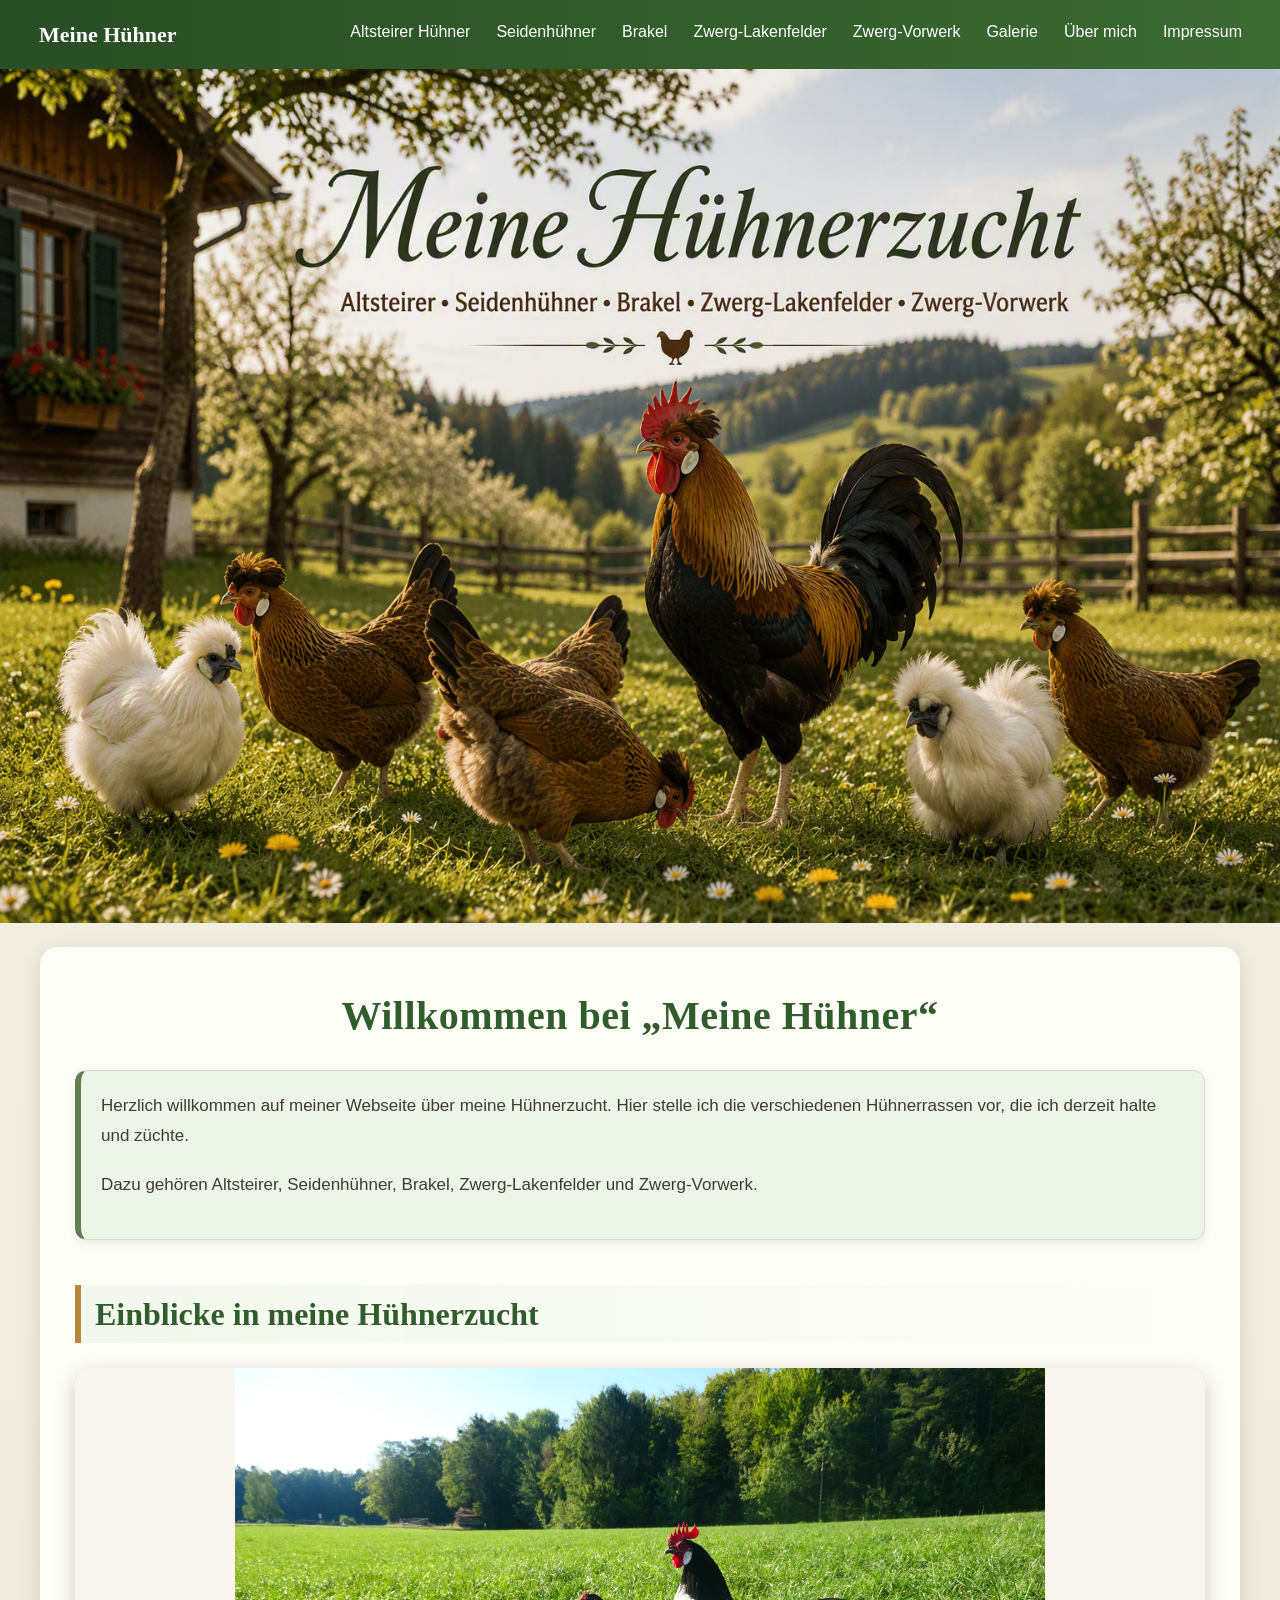
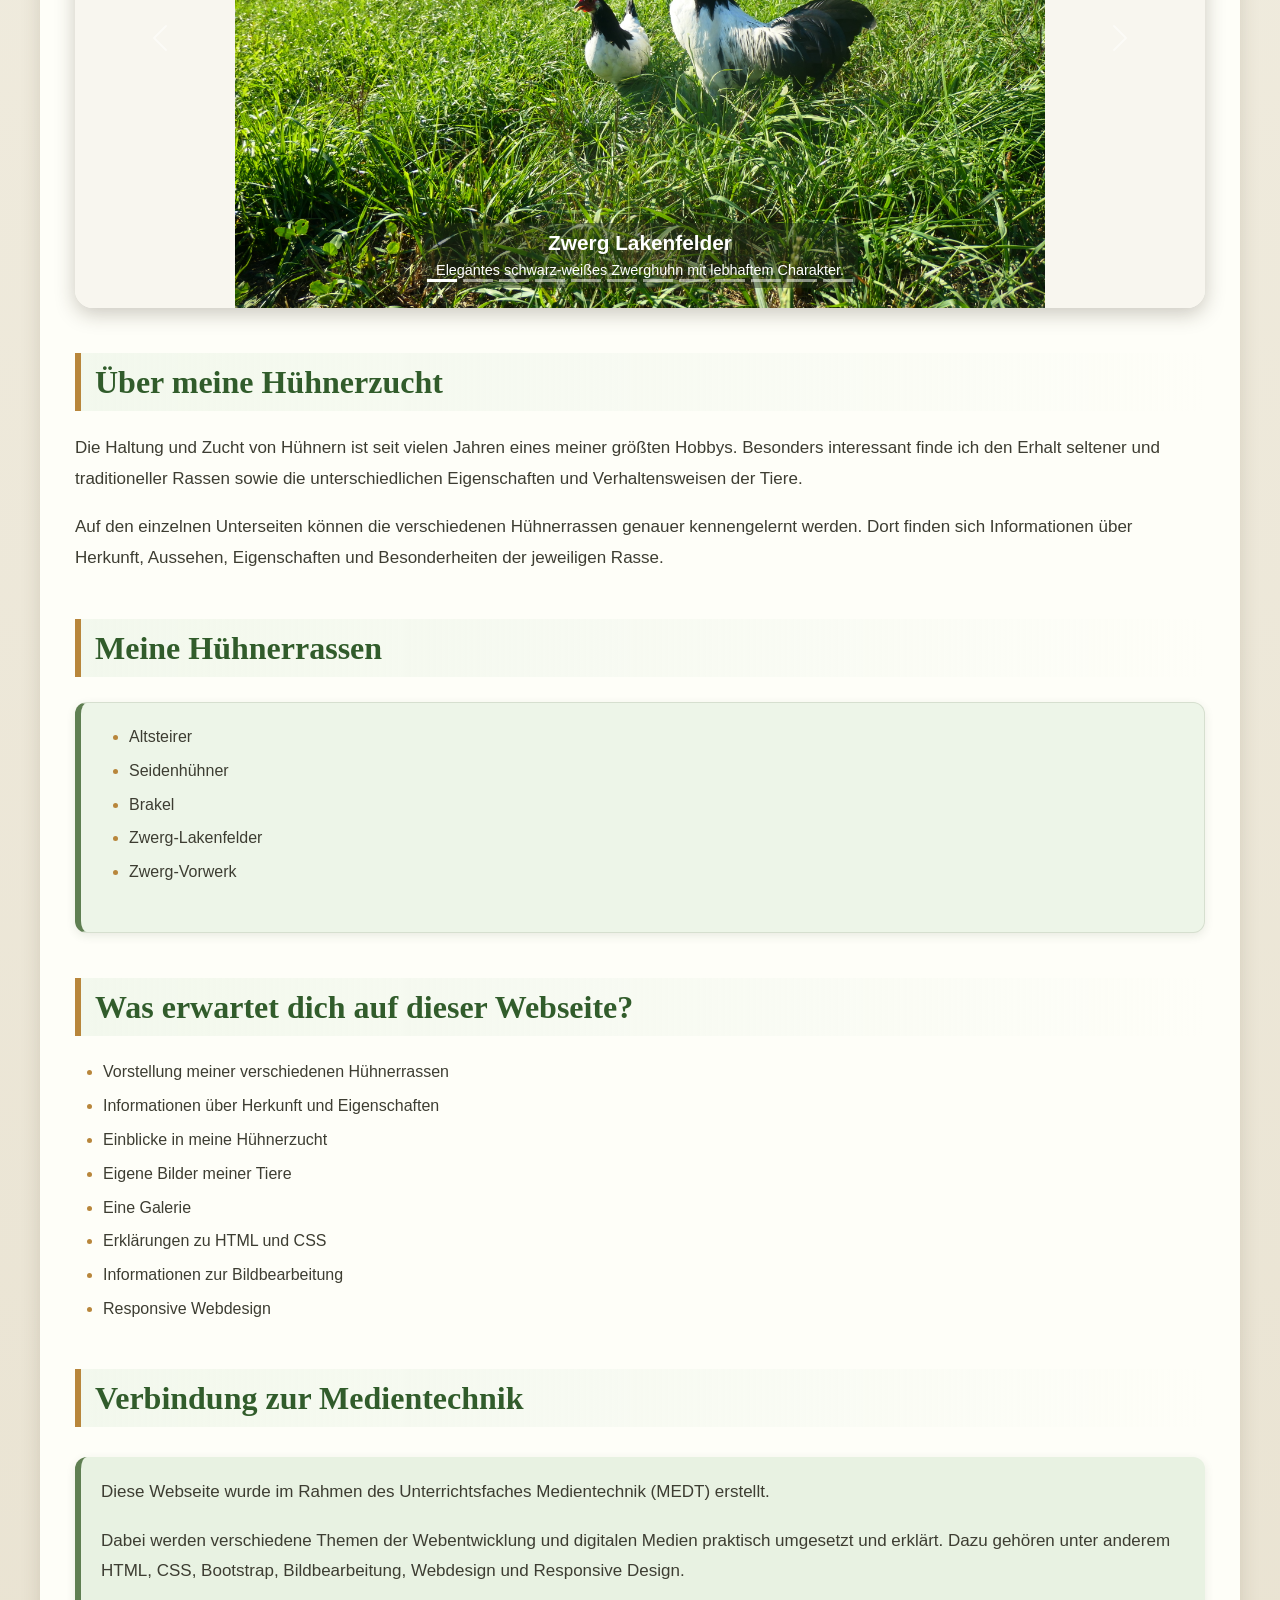
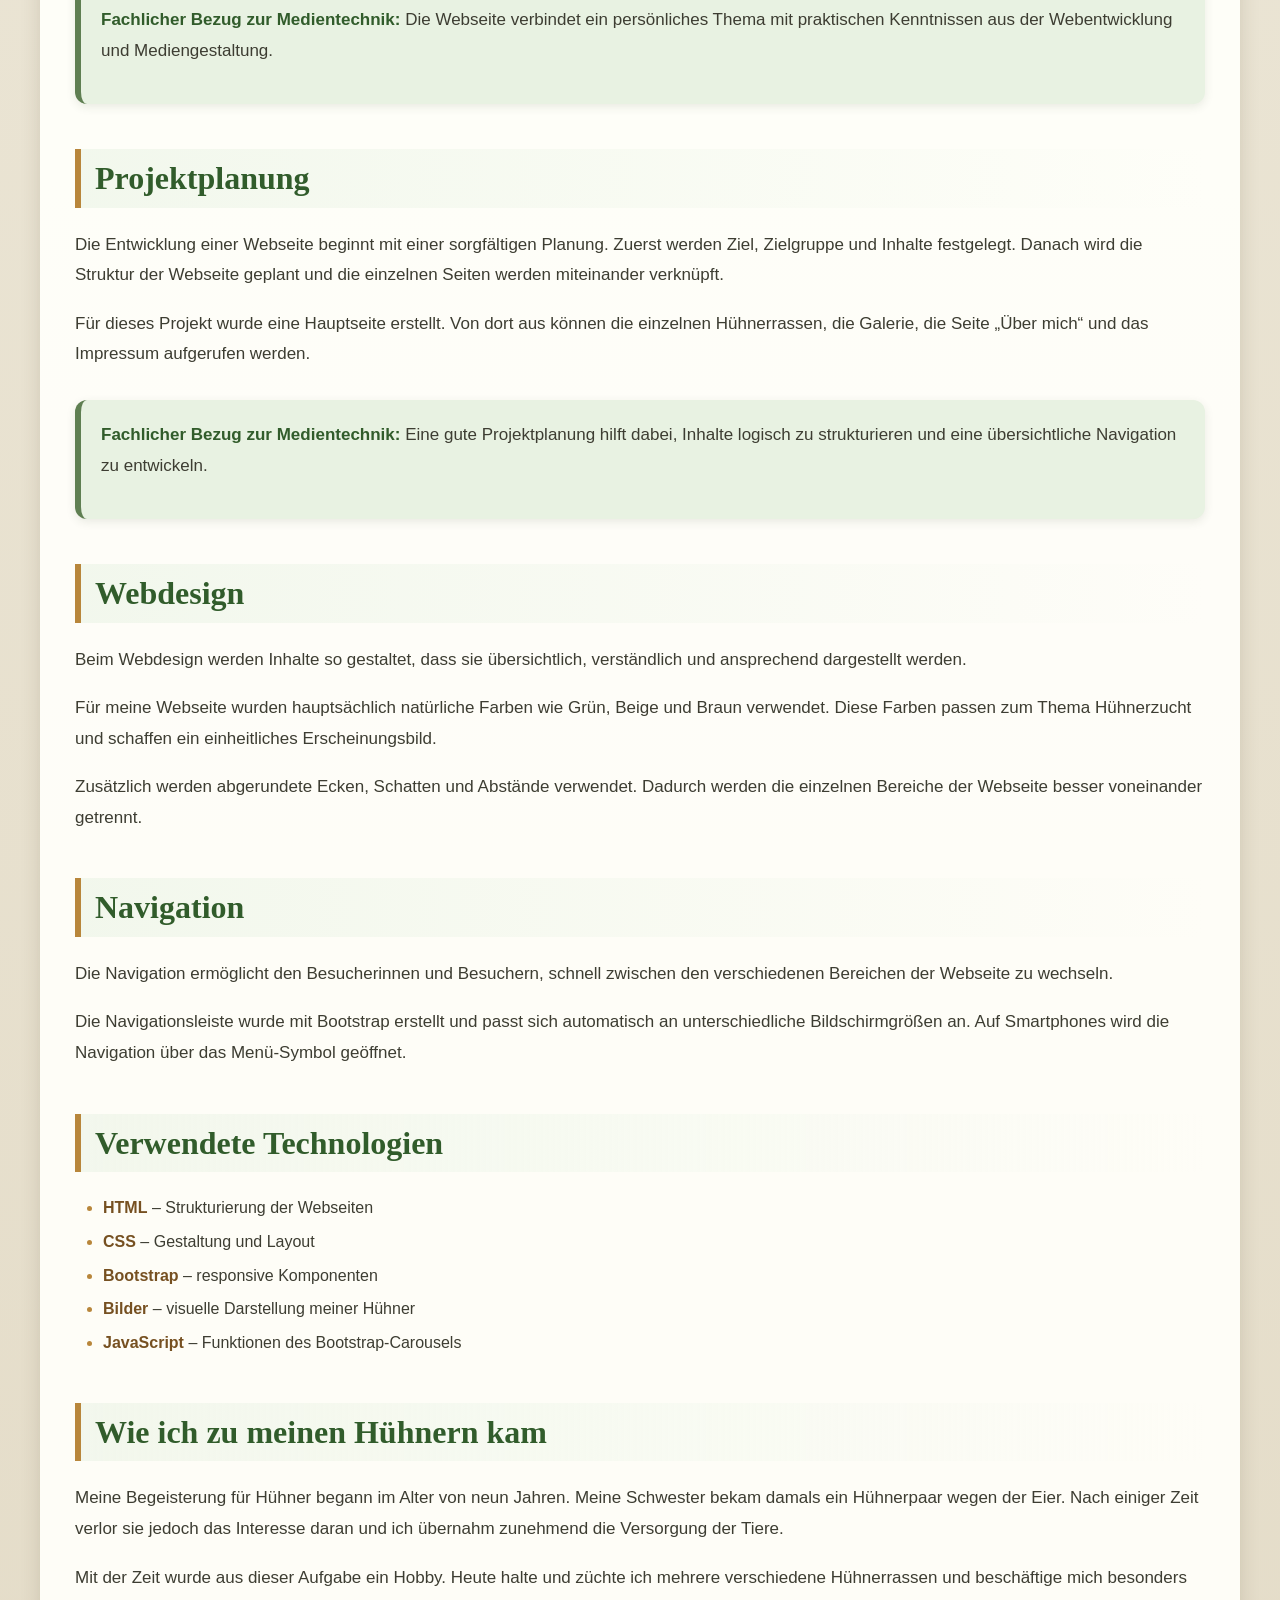
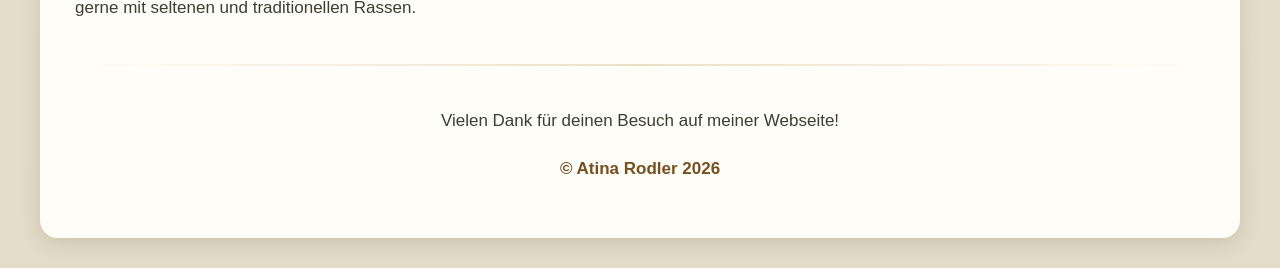
<file: index.html>
<!DOCTYPE html>
<html lang="de">

<head>

    <meta charset="UTF-8">

    <meta name="viewport" content="width=device-width, initial-scale=1">

    <title>Meine Hühnerzucht</title>

    <!-- Favicon -->
    <link rel="icon" type="image/png" href="favicon.png">
    
    <!-- Bootstrap -->
    <link
        href="https://cdn.jsdelivr.net/npm/bootstrap@5.0.2/dist/css/bootstrap.min.css"
        rel="stylesheet">

    <!-- Eigene CSS-Datei -->
    <link rel="stylesheet" href="resources/styles.css">

</head>


<body>


<!-- ========================================
     NAVIGATION
     ======================================== -->

<nav class="navbar navbar-expand-lg navbar-dark custom-navbar">

    <div class="container-fluid">

        <a class="navbar-brand" href="index.html">
            Meine Hühner
        </a>


        <button class="navbar-toggler"
                type="button"
                data-bs-toggle="collapse"
                data-bs-target="#navbarNav"
                aria-controls="navbarNav"
                aria-expanded="false"
                aria-label="Navigation öffnen">

            <span class="navbar-toggler-icon"></span>

        </button>


        <div class="collapse navbar-collapse" id="navbarNav">

            <ul class="navbar-nav ms-auto">

                <li class="nav-item">
                    <a class="nav-link" href="./html/altsteirer.html">
                        Altsteirer Hühner
                    </a>
                </li>

                <li class="nav-item">
                    <a class="nav-link" href="./html/seidenhühner.html">
                        Seidenhühner
                    </a>
                </li>

                <li class="nav-item">
                    <a class="nav-link" href="./html/brakel.html">
                        Brakel
                    </a>
                </li>

                <li class="nav-item">
                    <a class="nav-link" href="./html/zwergLakenfelder.html">
                        Zwerg-Lakenfelder
                    </a>
                </li>

                <li class="nav-item">
                    <a class="nav-link" href="./html/zwergVorwerk.html">
                        Zwerg-Vorwerk
                    </a>
                </li>

                <li class="nav-item">
                    <a class="nav-link" href="./html/galerie.html">
                        Galerie
                    </a>
                </li>

                <li class="nav-item">
                    <a class="nav-link" href="./html/ueberMich.html">
                        Über mich
                    </a>
                </li>

                <li class="nav-item">
                    <a class="nav-link" href="./html/impressum.html">
                        Impressum
                    </a>
                </li>

            </ul>

        </div>

    </div>

</nav>


<!-- ========================================
     BANNER
     ======================================== -->

<div class="hero">

    <img src="./Bilder/Banner.png"
         alt="Banner meiner Hühnerzucht">

</div>


<!-- ========================================
     HAUPTINHALT
     ======================================== -->

<div class="container mt-4">


    <!-- ====================================
         WILLKOMMEN
         ==================================== -->

    <h1>Willkommen bei „Meine Hühner“</h1>

    <div class="info-box">

        <p>
            Herzlich willkommen auf meiner Webseite über meine Hühnerzucht.
            Hier stelle ich die verschiedenen Hühnerrassen vor, die ich
            derzeit halte und züchte.
        </p>

        <p>
            Dazu gehören Altsteirer, Seidenhühner, Brakel,
            Zwerg-Lakenfelder und Zwerg-Vorwerk.
        </p>

    </div>


    <!-- ====================================
         CAROUSEL
         ==================================== -->

    <h2>Einblicke in meine Hühnerzucht</h2>


    <div id="carouselExample"
         class="carousel slide carousel-fade"
         data-bs-ride="carousel">


        <div class="carousel-inner">


            <div class="carousel-item active">

                <img src="./Bilder/P1038031.JPG"class="d-block w-100"alt="Zwerg Lakenfelder Huhn">
                    <div class="carousel-caption">
                    <h5>Zwerg Lakenfelder</h5>
                    <p>Elegantes schwarz-weißes Zwerghuhn mit lebhaftem Charakter.</p>
                    </div>
            </div>


            <div class="carousel-item">

                <img src="./Bilder/P1038050.JPG"class="d-block w-100"alt="Zwerg Vorwerk Huhn">
                        <div class="carousel-caption">
                        <h5>Zwerg Vorwerk</h5>
                        <p>Robuste und zutrauliche Rasse mit goldgelbem Gefieder.</p>
                        </div>
            </div>

            <div class="carousel-item">

                <img src="./Bilder/P1038077.JPG"class="d-block w-100"alt="Altsteirer Glucke">
                    <div class="carousel-caption">
                    <h5>Altsteirer Glucke</h5>
                    <p>Fürsorgliche Mutter mit natürlichem Brut- und Führungsverhalten.</p>
                    </div>
            </div>

            <div class="carousel-item">

                <img src="./Bilder/P1038088.JPG"class="d-block w-100"alt="Altsteirer Hahn">
                    <div class="carousel-caption">
                    <h5>Altsteirer Hahn</h5>
                    <p>Wachsamer Freilandhahn einer alten österreichischen Hühnerrasse.</p>
                    </div>
             </div>

            
            <div class="carousel-item">

                <img src="./Bilder/P1038093.JPG"class="d-block w-100"alt="Seidenhuhn Küken mit Altsteirer Küken">
                    <div class="carousel-caption">
                    <h5>Kükenschar</h5>
                    <p>Seidenhuhn- und Altsteirerküken wachsen gemeinsam auf.</p>
                    </div>
            </div>


            <div class="carousel-item">

                <img src="./Bilder/P1038113.JPG"class="d-block w-100"alt="4 Tage alte Küken">
                    <div class="carousel-caption">
                    <h5>4 Tage alte Küken</h5>
                    <p>Neugierig erkunden die Küken ihre Umgebung.</p>
                    </div>
            </div>

            
            <div class="carousel-item">

                <img src="./Bilder/P1038091.JPG"class="d-block w-100"alt="Brakel Hahn">
                    <div class="carousel-caption">
                    <h5>Brakel Hahn</h5>
                    <p>Aktiver und eleganter Hahn mit typischer Brakelzeichnung.</p>
                    </div>
            </div>

            
            <div class="carousel-item">

                <img src="./Bilder/P1038121.JPG"class="d-block w-100"alt="4 Tage alte Küken auf der Wiese">
                    <div class="carousel-caption">
                    <h5>Erste Ausflüge</h5>
                    <p>Schon nach wenigen Tagen genießen die Küken die frische Wiese.</p>
                    </div>
            </div>


            <div class="carousel-item">

                <img src="./Bilder/P1038161.JPG"class="d-block w-100"alt="Brakel Henne">
                    <div class="carousel-caption">
                    <h5>Brakel Henne</h5>
                    <p>Lebhafte Landhuhnrasse mit guter Legeleistung.</p>
                    </div>
            </div>


            <div class="carousel-item">

                <img src="./Bilder/Brakel-Küken.png"class="d-block w-100"alt="Brakel Küken">
                    <div class="carousel-caption">
                    <h5>Brakel Küken</h5>
                    <p>Die typischen Farben und Zeichnungen zeigen sich bereits früh.</p>
                    </div>
            </div>


            <div class="carousel-item">

                <img src="./Bilder/Altseirer Küken.png"class="d-block w-100"alt="Altsteirer Küken">
                    <div class="carousel-caption">
                    <h5>Altsteirer Küken</h5>
                    <p>Junge Altsteirer mit ihrem charakteristischen braunen Flaumkleid.</p>
                    </div>
            </div>

        </div>


        <!-- ZURÜCK -->

        <button class="carousel-control-prev"
                type="button"
                data-bs-target="#carouselExample"
                data-bs-slide="prev">

            <span class="carousel-control-prev-icon"></span>

        </button>


        <!-- VOR -->

        <button class="carousel-control-next"
                type="button"
                data-bs-target="#carouselExample"
                data-bs-slide="next">

            <span class="carousel-control-next-icon"></span>

        </button>


        <!-- INDICATORS -->

        <div class="carousel-indicators">

            <button data-bs-target="#carouselExample"
                    data-bs-slide-to="0"
                    class="active">
            </button>

            <button data-bs-target="#carouselExample"
                    data-bs-slide-to="1">
            </button>

            <button data-bs-target="#carouselExample"
                    data-bs-slide-to="2">
            </button>

            <button data-bs-target="#carouselExample"
                    data-bs-slide-to="3">
            </button>

            <button data-bs-target="#carouselExample"
                    data-bs-slide-to="4">
            </button>

            <button data-bs-target="#carouselExample"
                    data-bs-slide-to="5">
            </button>

            <button data-bs-target="#carouselExample"
                    data-bs-slide-to="6">
            </button>

            <button data-bs-target="#carouselExample"
                    data-bs-slide-to="7">
            </button>

            <button data-bs-target="#carouselExample"
                    data-bs-slide-to="8">
            </button>

            <button data-bs-target="#carouselExample"
                    data-bs-slide-to="9">
            </button>

            <button data-bs-target="#carouselExample"
                    data-bs-slide-to="10">
            </button>

            <button data-bs-target="#carouselExample"
                    data-bs-slide-to="11">
            </button>

        </div>


    </div>


    <!-- ====================================
         ÜBER DIE WEBSEITE
         ==================================== -->

    <h2>Über meine Hühnerzucht</h2>

    <p>
        Die Haltung und Zucht von Hühnern ist seit vielen Jahren
        eines meiner größten Hobbys. Besonders interessant finde ich
        den Erhalt seltener und traditioneller Rassen sowie die
        unterschiedlichen Eigenschaften und Verhaltensweisen der Tiere.
    </p>

    <p>
        Auf den einzelnen Unterseiten können die verschiedenen
        Hühnerrassen genauer kennengelernt werden. Dort finden sich
        Informationen über Herkunft, Aussehen, Eigenschaften und
        Besonderheiten der jeweiligen Rasse.
    </p>


    <!-- ====================================
         MEINE RASSEN
         ==================================== -->

    <h2>Meine Hühnerrassen</h2>

    <div class="info-box">

        <ul>

            <li>Altsteirer</li>

            <li>Seidenhühner</li>

            <li>Brakel</li>

            <li>Zwerg-Lakenfelder</li>

            <li>Zwerg-Vorwerk</li>

        </ul>

    </div>


    <!-- ====================================
         WAS ERWARTET SIE?
         ==================================== -->

    <h2>Was erwartet dich auf dieser Webseite?</h2>

    <ul>

        <li>Vorstellung meiner verschiedenen Hühnerrassen</li>

        <li>Informationen über Herkunft und Eigenschaften</li>

        <li>Einblicke in meine Hühnerzucht</li>

        <li>Eigene Bilder meiner Tiere</li>

        <li>Eine Galerie</li>

        <li>Erklärungen zu HTML und CSS</li>

        <li>Informationen zur Bildbearbeitung</li>

        <li>Responsive Webdesign</li>

    </ul>


    <!-- ====================================
         MEDIENTECHNIK
         ==================================== -->

    <h2>Verbindung zur Medientechnik</h2>

    <div class="medt-box">

        <p>
            Diese Webseite wurde im Rahmen des Unterrichtsfaches
            Medientechnik (MEDT) erstellt.
        </p>

        <p>
            Dabei werden verschiedene Themen der Webentwicklung
            und digitalen Medien praktisch umgesetzt und erklärt.
            Dazu gehören unter anderem HTML, CSS, Bootstrap,
            Bildbearbeitung, Webdesign und Responsive Design.
        </p>

        <p>
            <strong>Fachlicher Bezug zur Medientechnik:</strong>
            Die Webseite verbindet ein persönliches Thema mit
            praktischen Kenntnissen aus der Webentwicklung und
            Mediengestaltung.
        </p>

    </div>


    <!-- ====================================
         PROJEKTPLANUNG
         ==================================== -->

    <h2>Projektplanung</h2>

    <p>
        Die Entwicklung einer Webseite beginnt mit einer sorgfältigen
        Planung. Zuerst werden Ziel, Zielgruppe und Inhalte festgelegt.
        Danach wird die Struktur der Webseite geplant und die einzelnen
        Seiten werden miteinander verknüpft.
    </p>

    <p>
        Für dieses Projekt wurde eine Hauptseite erstellt. Von dort
        aus können die einzelnen Hühnerrassen, die Galerie,
        die Seite „Über mich“ und das Impressum aufgerufen werden.
    </p>

    <div class="medt-box">

        <p>
            <strong>Fachlicher Bezug zur Medientechnik:</strong>
            Eine gute Projektplanung hilft dabei, Inhalte logisch
            zu strukturieren und eine übersichtliche Navigation
            zu entwickeln.
        </p>

    </div>


    <!-- ====================================
         WEBDESIGN
         ==================================== -->

    <h2>Webdesign</h2>

    <p>
        Beim Webdesign werden Inhalte so gestaltet, dass sie
        übersichtlich, verständlich und ansprechend dargestellt werden.
    </p>

    <p>
        Für meine Webseite wurden hauptsächlich natürliche Farben
        wie Grün, Beige und Braun verwendet. Diese Farben passen
        zum Thema Hühnerzucht und schaffen ein einheitliches
        Erscheinungsbild.
    </p>

    <p>
        Zusätzlich werden abgerundete Ecken, Schatten und Abstände
        verwendet. Dadurch werden die einzelnen Bereiche der Webseite
        besser voneinander getrennt.
    </p>


    <!-- ====================================
         NAVIGATION
         ==================================== -->

    <h2>Navigation</h2>

    <p>
        Die Navigation ermöglicht den Besucherinnen und Besuchern,
        schnell zwischen den verschiedenen Bereichen der Webseite
        zu wechseln.
    </p>

    <p>
        Die Navigationsleiste wurde mit Bootstrap erstellt und
        passt sich automatisch an unterschiedliche Bildschirmgrößen an.
        Auf Smartphones wird die Navigation über das Menü-Symbol
        geöffnet.
    </p>


    <!-- ====================================
         TECHNOLOGIEN
         ==================================== -->

    <h2>Verwendete Technologien</h2>

    <ul>

        <li>
            <strong>HTML</strong> – Strukturierung der Webseiten
        </li>

        <li>
            <strong>CSS</strong> – Gestaltung und Layout
        </li>

        <li>
            <strong>Bootstrap</strong> – responsive Komponenten
        </li>

        <li>
            <strong>Bilder</strong> – visuelle Darstellung meiner Hühner
        </li>

        <li>
            <strong>JavaScript</strong> – Funktionen des Bootstrap-Carousels
        </li>

    </ul>


    <!-- ====================================
         WIE ICH ZU DEN HÜHNERN KAM
         ==================================== -->

    <h2>Wie ich zu meinen Hühnern kam</h2>

    <p>
        Meine Begeisterung für Hühner begann im Alter von neun Jahren.
        Meine Schwester bekam damals ein Hühnerpaar wegen der Eier.
        Nach einiger Zeit verlor sie jedoch das Interesse daran und
        ich übernahm zunehmend die Versorgung der Tiere.
    </p>

    <p>
        Mit der Zeit wurde aus dieser Aufgabe ein Hobby.
        Heute halte und züchte ich mehrere verschiedene Hühnerrassen
        und beschäftige mich besonders gerne mit seltenen und
        traditionellen Rassen.
    </p>


    <!-- ====================================
         ABSCHLUSS
         ==================================== -->

    <hr>

    <div class="text-center">

        <p>
            Vielen Dank für deinen Besuch auf meiner Webseite!
        </p>

        <p>
            <strong>© Atina Rodler 2026</strong>
        </p>

    </div>


</div>


<!-- ========================================
     BOOTSTRAP JAVASCRIPT
     ======================================== -->

<script
    src="https://cdn.jsdelivr.net/npm/bootstrap@5.0.2/dist/js/bootstrap.bundle.min.js"
    integrity="sha384-MrcW6ZMFYlzcLA8Nl+NtUVF0sA7MsXsP1UyJoMp4YLEuNSfAP+JcXn/tWtIaxVXM"
    crossorigin="anonymous">
</script>


</body>

</html>
</file>
<file: resources/styles.css>
/* ========================================
   GRUNDLAYOUT
   ======================================== */

* {
    box-sizing: border-box;
}

html {
    scroll-behavior: smooth;
}

body {
    font-family: "Segoe UI", Arial, sans-serif;
    background: linear-gradient(to bottom, #f4f1e6, #e4dcc8);
    color: #3d3d32;
    margin: 0;
    line-height: 1.7;
}


/* ========================================
   INHALTSBEREICH
   ======================================== */

.container {
    background: rgba(255, 255, 250, 0.95);

    padding: 35px;

    border-radius: 18px;

    margin-top: 30px;
    margin-bottom: 30px;

    box-shadow:
        0 5px 20px rgba(60, 50, 30, 0.15);

    max-width: 1200px;
}


/* ========================================
   HAUPTÜBERSCHRIFT
   ======================================== */

h1 {
    text-align: center;

    color: #315c2b;

    margin-top: 10px;
    margin-bottom: 30px;

    font-family: Georgia, "Times New Roman", serif;

    font-weight: bold;

    letter-spacing: 0.5px;
}


/* ========================================
   UNTERÜBERSCHRIFTEN
   ======================================== */

h2 {
    color: #315c2b;

    border-left: 6px solid #b8863b;

    padding: 10px 0 10px 14px;

    margin-top: 45px;
    margin-bottom: 22px;

    font-family: Georgia, "Times New Roman", serif;

    font-weight: bold;

    background: linear-gradient(
        to right,
        rgba(237, 245, 232, 0.7),
        transparent
    );

    border-radius: 0 8px 8px 0;

    transition: 0.3s ease;
}

h2:hover {
    transform: translateX(5px);
}


h3 {
    color: #6b4b2a;

    margin-top: 30px;
    margin-bottom: 15px;

    font-family: Georgia, "Times New Roman", serif;

    font-weight: bold;
}


/* ========================================
   TEXT
   ======================================== */

p {
    line-height: 1.8;

    font-size: 17px;

    margin-bottom: 18px;
}

li {
    line-height: 1.8;
}

strong {
    color: #765021;
}


/* ========================================
   LISTEN
   ======================================== */

ul {
    padding-left: 28px;

    margin-bottom: 25px;
}

ul li {
    margin-bottom: 5px;
}

ul li::marker {
    color: #b8863b;
}


/* ========================================
   NAVIGATION
   ======================================== */

.custom-navbar {
    background: linear-gradient(
        to right,
        #294d25,
        #3c6b32
    );

    box-shadow:
        0 3px 12px rgba(0, 0, 0, 0.25);

    padding: 8px 15px;
}


.navbar-brand {
    font-weight: bold;

    font-family: Georgia, "Times New Roman", serif;

    font-size: 22px;

    color: white !important;

    padding: 8px 12px;
}


.nav-link {
    color: white !important;

    transition: 0.3s ease;

    margin-left: 4px;

    border-radius: 8px;

    padding: 8px 11px !important;
}


.nav-link:hover {
    background-color: rgba(255, 255, 255, 0.15);

    transform: translateY(-1px);
}


.nav-link.active {
    background-color: rgba(255, 255, 255, 0.22);

    border-radius: 8px;

    font-weight: bold;
}


/* ========================================
   NORMALE BILDER
   ======================================== */

img {
    width: 100%;

    max-width: 700px;

    display: block;

    margin: 25px auto;

    border-radius: 15px;

    box-shadow:
        0 5px 18px rgba(60, 50, 30, 0.25);

    transition: 0.3s ease;
}


img:hover {
    transform: scale(1.02);
}


/* ========================================
   BILDER IN DER GALERIE
   ======================================== */

.gallery-image {
    height: 300px;
    object-fit: contain;
    background-color: white;
    padding: 5px;
    border-radius: 15px;
    margin: 0;
    box-shadow: 0 5px 15px rgba(60, 50, 30, 0.20);
}


.gallery-image:hover {
    transform: scale(1.03);
}


/* ========================================
   BANNER
   ======================================== */

.hero {
    width: 100%;
    position: relative;
    overflow: hidden;
    background: #304f29;
}

.hero img {
    display: block;
    width: 100%;
    height: auto;
    max-width: 100%;
    margin: 0;
    padding: 0;

    border-radius: 0;
    box-shadow: none;

    object-fit: contain;
}

.hero img:hover {
    transform: none;
}


/* ========================================
   CAROUSEL
   ======================================== */

.carousel {
    border-radius: 18px;
    overflow: hidden;
    box-shadow: 0 6px 20px rgba(50, 40, 25, 0.25);
    margin-top: 25px;
}

.carousel-item {
    background: #f8f6ef;
}

.carousel-item img {
    width: 100%;
    height: 60vh;
    object-fit: contain;      /* ganzes Bild sichtbar */
    object-position: center;
    max-width: none;
    margin: 0;
    border-radius: 0;
    box-shadow: none;
}

.carousel-caption {
    background: rgba(35, 45, 25, 0.45);
    border-radius: 10px;
    padding: 8px 14px;
    width: auto;
    max-width: fit-content;
    margin: 0 auto;
}

.carousel-caption h5 {
    font-size: 1.3rem;
    margin-bottom: 4px;
    font-weight: bold;
}
.carousel-caption p {
    font-size: 0.9rem;
    margin-bottom: 0;
    line-height: 1.4;
}

@media (max-width: 768px) {

    .arousel-item img {
        height:40vh;
    }

    .carousel-caption*{
        padding: 6px 10px;
    }
    .carousel-caption h5 {
       font-size: 1rem;
    }

    .caro*sel-caption p {
        font-size: 0.8rem;
    }
}

/* ========================================
   TABELLEN
   ======================================== */

table {
    width: 100%;

    border-collapse: collapse;

    margin: 30px 0;

    background: #fffdf7;

    box-shadow:
        0 4px 15px rgba(60, 50, 30, 0.12);

    border-radius: 10px;

    overflow: hidden;
}


/* Tabellenkopf */

th {
    background: #5f7f52;

    color: white;

    padding: 14px;

    text-align: left;

    font-weight: bold;
}


/* Tabellenzellen */

td {
    padding: 12px;

    border: 1px solid #d8d2c3;
}


/* Abwechselnde Zeilen */

tr:nth-child(even) {
    background-color: #f1eee3;
}


tr:nth-child(odd) {
    background-color: #fffdf7;
}


/* Hover */

tr:hover {
    background-color: #e2eadc;

    transition: 0.2s ease;
}


/* ========================================
   BOOTSTRAP-TABELLEN
   ======================================== */

.table-dark {
    --bs-table-bg: #fffdf7;

    --bs-table-striped-bg: #f1eee3;

    --bs-table-hover-bg: #e2eadc;

    --bs-table-color: #3d3d32;

    --bs-table-border-color: #d8d2c3;
}


.table-dark th {
    background-color: #5f7f52;

    color: white;
}


.table-dark td {
    color: #3d3d32;
}


/* ========================================
   HTML / CSS CODE
   ======================================== */

pre {
    background-color: #edf5e8;
    color: #315c2b;

    padding: 18px;

    border-radius: 12px;

    overflow-x: auto;

    border: 1px solid #d6dfcf;
    border-left: 6px solid #5f7f52;

    box-shadow:
        0 3px 10px rgba(50, 70, 40, 0.10);

    margin: 20px 0;
}

code {
    font-family: Consolas, "Courier New", monospace;
    color: #315c2b;
}

/* ========================================
   MEDIENTECHNIK BOX
   ======================================== */

.medt-box {
    background: #e8f2e2;

    border-left: 6px solid #5f7f52;

    padding: 20px;

    border-radius: 12px;

    margin: 30px 0;

    box-shadow:
        0 3px 10px rgba(50, 70, 40, 0.10);
}

.medt-box strong {
    color: #315c2b;
}


/* ========================================
   ABSCHNITTSBOX
   ======================================== */

.info-box {
    background: #edf5e8;

    border: 1px solid #d6dfcf;

    border-left: 6px solid #5f7f52;

    padding: 20px;

    margin: 25px 0;

    border-radius: 12px;

    box-shadow:
        0 3px 10px rgba(50, 70, 40, 0.10);
}


/* ========================================
   IMPRESSUM
   ======================================== */

.impressum-box {
    background: white;

    max-width: 650px;

    margin: 40px auto;

    padding: 30px;

    border-radius: 15px;

    box-shadow:
        0 5px 18px rgba(60, 50, 30, 0.18);

    border-top: 5px solid #5f7f52;
}


/* ========================================
   LINKS
   ======================================== */

a {
    color: #315c2b;

    text-decoration: none;

    transition: 0.2s ease;
}


a:hover {
    color: #7b5426;

    text-decoration: underline;
}


/* Navigation soll nicht unterstrichen werden */

.navbar a:hover {
    text-decoration: none;
}


/* ========================================
   BUTTONS
   ======================================== */

.btn-custom {
    background: #5f7f52;

    color: white;

    border: none;

    padding: 10px 18px;

    border-radius: 8px;

    transition: 0.3s ease;
}


.btn-custom:hover {
    background: #315c2b;

    color: white;

    transform: translateY(-2px);
}


/* ========================================
   VIDEO
   ======================================== */

video {
    width: 100%;

    border-radius: 15px;

    box-shadow:
        0 5px 18px rgba(60, 50, 30, 0.20);

    margin: 25px 0;
}


/* ========================================
   TRENNLINIEN
   ======================================== */

hr {
    border: 0;

    height: 2px;

    background: linear-gradient(
        to right,
        transparent,
        #b8863b,
        transparent
    );

    margin: 40px 0;
}


/* ========================================
   FUSSZEILE
   ======================================== */

footer {
    text-align: center;

    padding: 25px;

    margin-top: 40px;

    background: #294d25;

    color: white;

    font-size: 14px;
}


/* ========================================
   MOBILE / SMARTPHONE
   ======================================== */

@media (max-width: 768px) {

    .container {
        padding: 20px;

        margin-top: 15px;

        margin-bottom: 15px;

        border-radius: 12px;
    }


    h1 {
        font-size: 30px;

        margin-bottom: 25px;
    }


    h2 {
        font-size: 24px;

        margin-top: 35px;
    }


    h3 {
        font-size: 21px;
    }


    p {
        font-size: 16px;
    }


    .hero img {
        height: 300px;
    }


    .carousel-item img {
        height: 40vh;
    }


    .navbar-brand {
        font-size: 19px;
    }


    .nav-link {
        margin-left: 0;

        margin-top: 3px;
    }


    table {
        font-size: 14px;
    }


    th,
    td {
        padding: 9px;
    }


    .gallery-image {
    height: 250px;
}
    .medt-box,
    .info-box {
        padding: 15px;
    }
}
/* Galerie */
.gallery-item {
    background: rgba(255, 255, 255, 0.9);
    padding: 12px;
    border-radius: 15px;
    box-shadow: 0 4px 12px rgba(0, 0, 0, 0.12);
    text-align: center;
    height: 100%;
    transition: transform 0.3s ease;
}

.gallery-item:hover {
    transform: translateY(-5px);
}

.gallery-item img {
    width: 100%;
    height: 300px;
    object-fit: contain;
    background-color: white;
    padding: 5px;
    border-radius: 10px;
    box-shadow: none;
}
.gallery-item figcaption {
    margin-top: 12px;
    font-size: 18px;
    font-weight: bold;
    color: #2d5a27;
}
.flex-demo {
    display: flex;
    gap: 20px;
    justify-content: center;
}

.box {
    background-color: #5f7f52;
    color: white;
    padding: 20px;
    border-radius: 10px;
}
</file>
